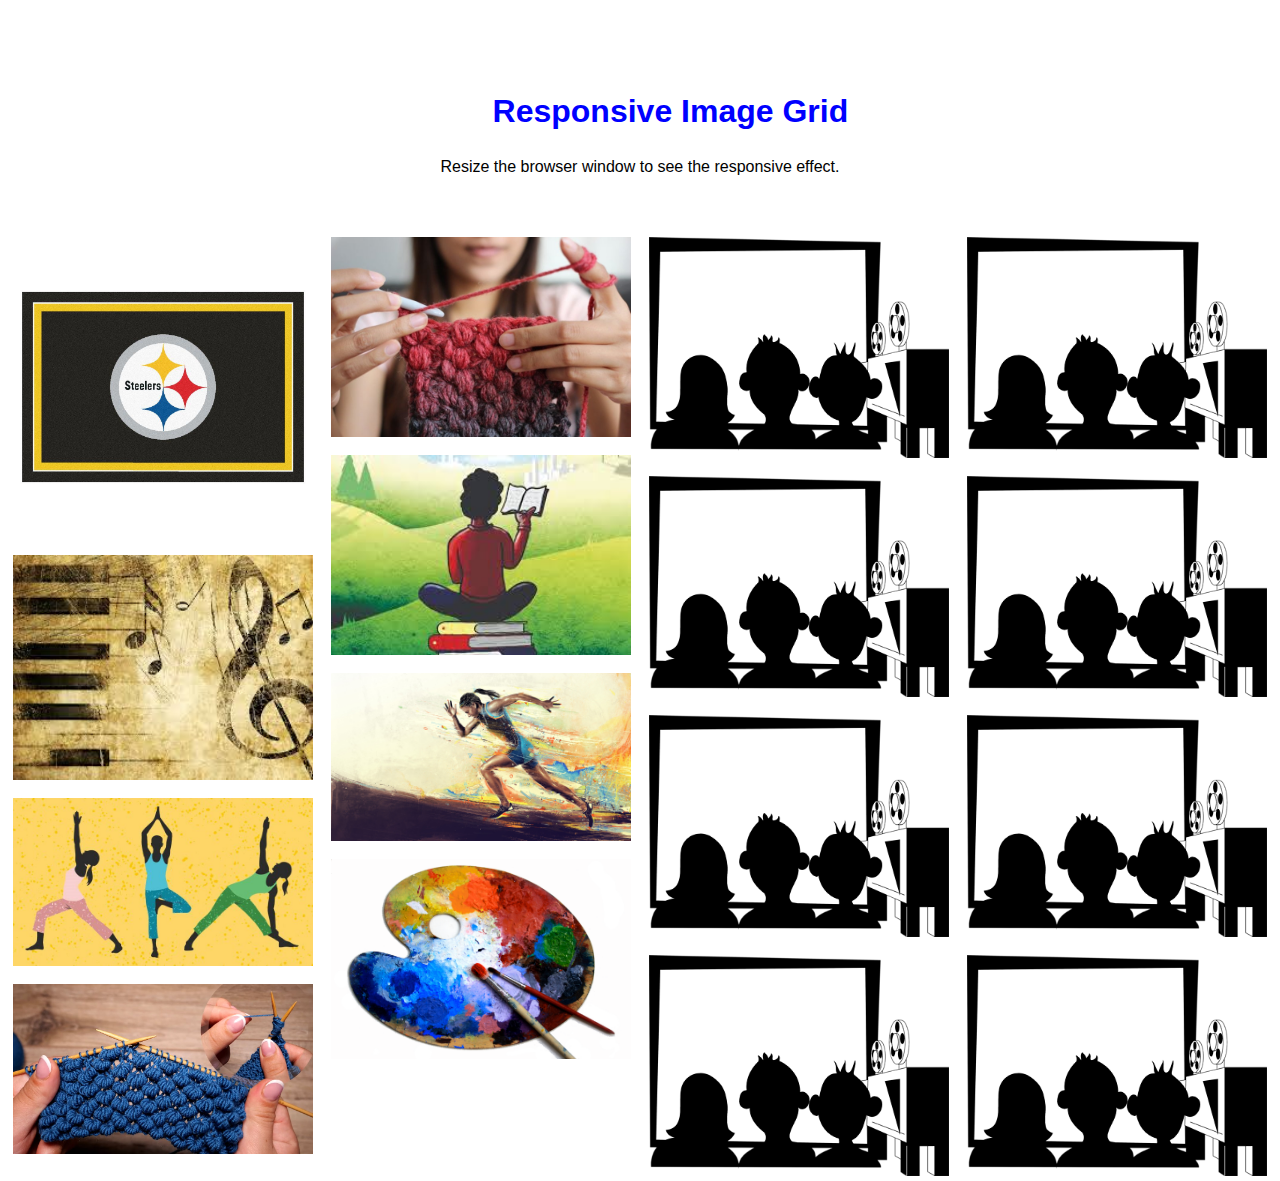
<file: landing.html>
<!DOCTYPE html>
      <html lang="en">
        <head>
          <title>Portfolio Builder</title>
          <!-- Required meta tags -->
          <meta charset="utf-8">
          <meta name="viewport" content="width=device-width, initial-scale=1, shrink-to-fit=no">
      
          <!-- Bootstrap CSS -->
          <link rel="stylesheet" href="https://maxcdn.bootstrapcdn.com/bootstrap/4.0.0-beta/css/bootstrap.min.css" integrity="sha384-/Y6pD6FV/Vv2HJnA6t+vslU6fwYXjCFtcEpHbNJ0lyAFsXTsjBbfaDjzALeQsN6M" crossorigin="anonymous">
          <link rel="stylesheet" href="./css/landing.css">
          
       
        
  <link href='http://fonts.googleapis.com/css?family=Open+Sans' rel='stylesheet' type='text/css'>
  <script src="landing.js"></script>
</head>

<body>
    
 <h1>P O R T F O L I O</h1>
 
  <div id="wrap">
    <div id="viewport">
      <div class="tv">
        <div class="screen mute" id="tv">
        </div>
      </div>
    </div>
  </div>   
  <a href="home.html" class="btn btn-secondary mt-1">CLICK</a>

 
  <h3>SADRIC BONNER</h3>
  

        
        <!-- jQuery first, then Popper.js, then Bootstrap JS -->
        <script src="https://code.jquery.com/jquery-3.2.1.slim.min.js" integrity="sha384-KJ3o2DKtIkvYIK3UENzmM7KCkRr/rE9/Qpg6aAZGJwFDMVNA/GpGFF93hXpG5KkN" crossorigin="anonymous"></script>
        <script src="https://cdnjs.cloudflare.com/ajax/libs/popper.js/1.11.0/umd/popper.min.js" integrity="sha384-b/U6ypiBEHpOf/4+1nzFpr53nxSS+GLCkfwBdFNTxtclqqenISfwAzpKaMNFNmj4" crossorigin="anonymous"></script>
        <script src="https://maxcdn.bootstrapcdn.com/bootstrap/4.0.0-beta/js/bootstrap.min.js" integrity="sha384-h0AbiXch4ZDo7tp9hKZ4TsHbi047NrKGLO3SEJAg45jXxnGIfYzk4Si90RDIqNm1" crossorigin="anonymous"></script> 
        
    </body>
 </html>
</file>
<file: css/landing.css>
body {
  -webkit-animation-duration: 10s;
  animation-duration: 10s;
  -webkit-animation-fill-mode: both;
  animation-fill-mode: both;
}

@-webkit-keyframes fadeOut {
  0% {
    opacity: 1;
  }
  100% {
    opacity: 0;
  }
}

@keyframes fadeOut {
  0% {
    opacity: 1;
  }
  100% {
    opacity: 0;
  }
}

.fadeOut {
  -webkit-animation-name: fadeOut;
  animation-name: fadeOut;
}

@-webkit-keyframes masked-animation {
  0% {
    background-position: left bottom;
  }
  100% {
    background-position: right bottom;
  }
}

#start {
  position: absolute;
  margin: auto;
  text-align: center;
  top: 50%;
  margin-top: 260px;
  width: 100%;
}

.blink_me {
  animation: blinker 3s linear infinite;
}

@keyframes blinker {
  50% {
    opacity: 0.3;
  }
}

h1 {
  background-image: url(http://atransformedpgh.weebly.com/uploads/2/9/8/2/29829807/443271065.jpg?1401398447);
  -webkit-text-fill-color: transparent;
  -webkit-background-clip: text;
  -webkit-text-fill-color: transparent;
  -webkit-background-clip: text;
  -webkit-animation-name: masked-animation;
  -webkit-animation-duration: 80s;
  -webkit-animation-iteration-count: infinite;
  -webkit-animation-timing-function: linear;
  position: absolute;
  margin: auto;
  text-align: center;
  top: 40%; 
  width: 100%;
  font-size: 175px;
  font-weight: bold;
  opacity: 0.3;
  font-family: 'Open Sans', sans-serif;

}


.container {
    text-align: center;
    margin-top: -10em;
  
}

.nav-item nav-link active {
  color: tomato;
  font-size: 1rem;
  margin-top: -5em;

}

h3 {
    margin-bottom: 40px;
    color: white;
    font-family: 'Tangerine', serif;
     
}

html,
body {
  margin: 0;
  padding: 0;
  background:  black;
  text-align: center;
  color: white;
}

a {
  color: #fff;
  text-decoration: none

}

.btn {
    margin-bottom: 50px;

}

#wrap {
  margin: 0 auto;
  width: 100%;
  position: relative;
}

#viewport {
  position: relative;
  width: 100%;
  height: 600px;
  overflow: hidden;
}

#viewport .smoke {
  position: absolute;
  width: 250px;
  height: 250px;
  background: url('http://res.cloudinary.com/da51wkm4r/image/upload/v1461143297/title/smoke.png') no-repeat;
  bottom: 150px;
  margin-left: 0px
}

@-webkit-keyframes masked-animation {
  0% {
    background-position: left bottom;
  }
  100% {
    background-position: right bottom;
  }
}
</file>
<file: css/personal.css>
* {
    box-sizing: border-box;
  }
  
  body {
    margin: 0;
    font-family: Arial;
  }
  
  .header {
    text-align: center;
    padding: 32px;
  }
  
  .row {
    display: -ms-flexbox; /* IE10 */
    display: flex;
    -ms-flex-wrap: wrap; /* IE10 */
    flex-wrap: wrap;
    padding: 0 4px;
  }
  
  /* Create four equal columns that sits next to each other */
  .column {
    -ms-flex: 25%; /* IE10 */
    flex: 25%;
    max-width: 25%;
    padding: 0 4px;
  }
  
  .column img {
    margin-top: 8px;
    vertical-align: middle;
    width: 100%;
  }

  .nav-item nav-link active {
    color: tomato;
    font-size: 1rem;
    margin-top: -5em;
  
  }


  .container,
  h1  {
      color: blue; 
      text-align: center;
      font-weight: bold;
      padding-top: 5%; 
      padding-left: 5%;
      padding-bottom: 1%;
      margin-bottom: 20px;
      margin: auto;
  
    }
    
#img-pictures  {
    margin: auto;
 }

 img {
    padding: 5px 5px;
 }
  
  /* Responsive layout - makes a two column-layout instead of four columns */
  @media screen and (max-width: 800px) {
    .column {
      -ms-flex: 50%;
      flex: 50%;
      max-width: 50%;
    }
  }
  
  /* Responsive layout - makes the two columns stack on top of each other instead of next to each other */
  @media screen and (max-width: 600px) {
    .column {
      -ms-flex: 100%;
      flex: 100%;
      max-width: 100%;
    }
  }
</file>
